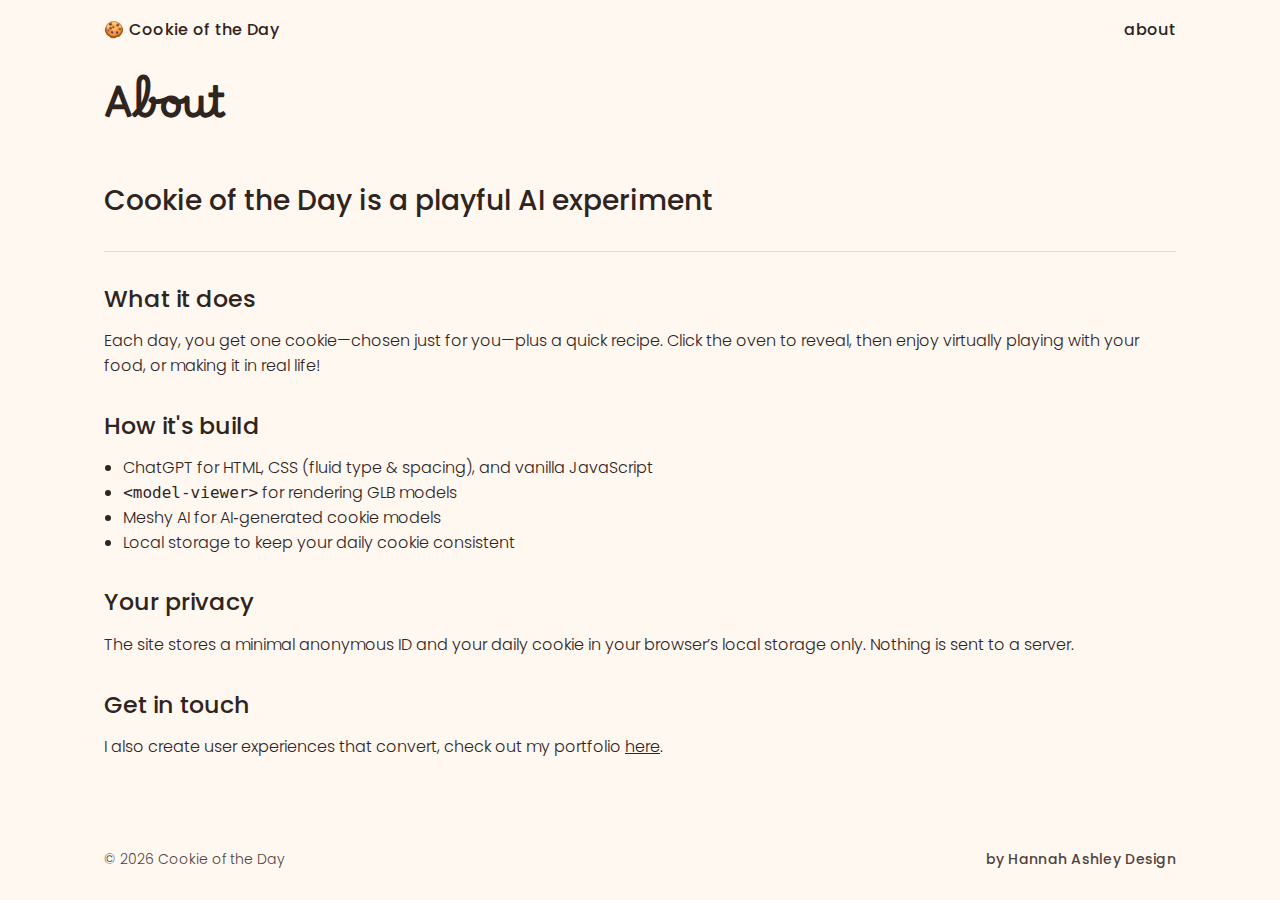
<file: about.html>
<!doctype html>
<html lang="en">
<head>
  <meta charset="utf-8" />
  <meta name="viewport" content="width=device-width, initial-scale=1" />
  <title>About — Cookie of the Day</title>
  <link rel="stylesheet" href="styles.css" />
</head>
<body>
  <header class="container">
    <a href="./">🍪 Cookie of the Day</a>
    <nav><a href="./about.html">about</a></nav>
  </header>

  <main class="container prose" style="padding-block: var(--sp-4);">
      <h1>About</h1>


<h2>Cookie of the Day is a playful AI experiment</h2>
    <hr />

    <section>
      <h3>What it does</h3>
      <p>
        Each day, you get one cookie—chosen just for you—plus a quick recipe. Click the oven to reveal, then enjoy virtually playing with your food, or making it in real life!
      </p>
    </section>

    <section>
      <h3>How it's build</h3>
      <ul>
        <li>ChatGPT for HTML, CSS (fluid type & spacing), and vanilla JavaScript</li>
        <li><code>&lt;model-viewer&gt;</code> for rendering GLB models</li>
        <li>Meshy AI for AI‑generated cookie models</li>
        <li>Local storage to keep your daily cookie consistent</li>
      </ul>
    </section>

    <section>
      <h3>Your privacy</h3>
      <p>
        The site stores a minimal anonymous ID and your daily cookie in your browser’s local storage only.
        Nothing is sent to a server.
      </p>
    </section>

    <section>
      <h3>Get in touch</h3>
      <p>
        I also create user experiences that convert, check out my portfolio <a href="https://hannahashleydesign.com" target=_"blank">here</a>.
    </section>
  </main>

  <footer class="container">
    <span>© <span id="year"></span> Cookie of the Day</span>
    <a href="https://hannahashleydesign.com" target=_"blank">by Hannah Ashley Design</a>
  </footer>

  <script>
    document.getElementById('year').textContent = new Date().getFullYear();
  </script>
</body>
</html>
</file>
<file: styles.css>
@import url('https://fonts.googleapis.com/css2?family=Borel&family=Poppins:wght@300;500&display=swap');

/* =========================
   Root tokens (colors, type, spacing)
   ========================= */
:root{
  /* Colors & layout */
  --bg:#fff8f1; --ink:#2f241e; --card:#fff; --border:#ead9c6;
  --maxw:1200px;

  /* ===== Smaller fluid modular type scale ===== */
  --fs-body:  clamp(0.875rem, 0.80rem + 0.40vw, 1rem);       /* ~14→16px */
  --fs-small: clamp(0.75rem,  0.70rem + 0.30vw, 0.875rem);   /* ~12→14px */

  --fs-h1:    clamp(1.75rem, 1.40rem + 2vw, 2.5rem);         /* ~28→40px */
  --fs-h2:    clamp(1.25rem, 1.10rem + 1vw, 1.75rem);        /* ~20→28px */
  --fs-h3:    clamp(1.125rem, 1.00rem + 0.6vw, 1.5rem);      /* ~18→24px */

  --lh-tight: 1.2;
  --lh-normal: 1.55;
  --lh-comfy: 1.7;

  /* Spacing */
  --sp-1: clamp(12px, 0.6rem + 0.3vw, 16px);
  --sp-2: clamp(16px, 0.9rem + 0.6vw, 24px);
  --sp-3: clamp(24px, 1.1rem + 1.2vw, 36px);
  --sp-4: clamp(32px, 1.2rem + 2vw, 56px);
}

/* =========================
   Base
   ========================= */
html, body { height:100%; }
body{
  margin:0; background:var(--bg); color:var(--ink);
  font-family: 'Poppins', sans-serif;
  font-weight: 300;
  font-size: var(--fs-body);
  line-height: var(--lh-normal);
}
*, *::before, *::after { box-sizing: border-box; }
img, svg { max-width: 100%; height: auto; }

.container{
  box-sizing: border-box;
  max-width: var(--maxw);
  margin: 0 auto;
  padding-left: clamp(20px, 5vw, 80px);
  padding-right: clamp(20px, 5vw, 80px);
}

/* Links */
a{ color: var(--ink); text-decoration: underline; transition: color .2s ease; }
a:hover{ color:#a35b2c; }
header a, footer a{
  text-decoration: none;
  font-weight: 500;
  letter-spacing: .02em;
}
header a:hover, footer a:hover{ color:#a35b2c; }

/* =========================
   Headings
   ========================= */
h1 { font-family:'Borel', cursive; font-size: var(--fs-h1); line-height: var(--lh-tight); margin: 0 0 0.25em; }
h2, h3, h4, h5, h6 { font-family:'Poppins', sans-serif; font-weight:500; line-height: 1.2; margin: 0 0 0.4em; }
h2 { font-size: var(--fs-h2); }
h3 { font-size: var(--fs-h3); }

/* =========================
   Header & Footer
   ========================= */
header, footer { display:flex; justify-content:space-between; align-items:center; gap:12px; }
header.container, footer.container{ padding-block: 18px 6px; }
.home:not(.revealed) header,
.home:not(.revealed) footer { display:none; }

/* =========================
   Gate & Oven
   ========================= */
.gate-wrap{ min-height:100dvh; display:grid; place-items:center; text-align:center; }
.gate{ display:grid; place-items:center; gap:12px; }
.gate-help{ margin:0; opacity:.75; font-size: var(--fs-small); line-height: var(--lh-comfy); }
.oven-btn{ background:transparent; border:none; padding:0; cursor:pointer; }
.oven-3d { position: relative; width: min(340px, 70vw); height: auto; perspective: 900px; }
.oven-svg { width:100%; height:auto; display:block; }
#door3d {
  position: absolute;
  left: calc(68 / 320 * 100%);
  top:  calc(104 / 320 * 100%);
  width:  calc(184 / 320 * 100%);
  height: calc(108 / 320 * 100%);
  transform-origin: center bottom;
  transform: rotateX(0deg);
  transform-style: preserve-3d;
  transition: transform 0.7s cubic-bezier(.22, 1, .36, 1);
  background:#fef3e3; border:3px solid #e2cdb5; border-radius:6px;
  box-shadow: 0 2px 8px rgba(0, 0, 0, .08);
}
#door3d .pane {
  position: absolute;
  left:  calc(16 / 184 * 100%);
  top:   calc(20 / 108 * 100%);
  width: calc(152 / 184 * 100%);
  height: calc(68 / 108 * 100%);
  background:#fff7ea;
  border:1px solid #e8d6c2;
  border-radius:4px;
}
#door3d .handle {
  position: absolute;
  top: calc(6 / 108 * 100%);
  left: 50%;
  transform: translateX(-50%);
  width: calc(40 / 184 * 100%);
  height: calc(8 / 108 * 100%);
  background:#d7b892;
  border-radius:4px;
}
.gate-open #door3d { transform: rotateX(-92deg); }
#oven-body{ fill:#fff; stroke:var(--border); stroke-width:2; }
#oven-window{ fill:#fdf7ef; stroke:#e9d7c3; }
#oven-knob1,#oven-knob2{ fill:#e6c39c; }
#oven-base{ fill:#e9d7c3; }

/* =========================
   Revealed View
   ========================= */
.home.revealed .gate-wrap { display:none; }
.stage-wrap{ display:none; }
.revealed .stage-wrap{ display:block; }
.page-head.container{ margin-block: 12px 40px; text-align:center; }
.page-head h1{ margin-bottom: 0.25em; }
.page-head .sub{ margin:0; opacity:.85; font-size: var(--fs-small); line-height: var(--lh-comfy); }

.stage.container{ display:grid; gap: 18px; align-items: start; animation: fadeIn .35s ease both; }
@keyframes fadeIn { from { opacity:0; transform:translateY(6px) } to { opacity:1; transform:none } }
@media (min-width: 860px){ .stage.container{ grid-template-columns: 1fr 1fr; } }

.cookie-col{ display:grid; justify-items:center; }
.cookie-box{ width:100%; max-width:560px; aspect-ratio:1/1; position:relative; }
model-viewer{ width:100%; height:100%; background: radial-gradient(circle at center, rgba(0,0,0,.05) 0%, transparent 70%) !important; --poster-color:transparent; border-radius:50%; }

.recipe{
  width:100%;
  background:var(--card); border:1px solid var(--border);
  border-radius:16px; box-shadow:0 6px 18px rgba(80,50,30,.06); padding:32px 28px;
}
.recipe h2{ margin:0 0 0.5em; font-family:'Poppins', sans-serif; font-weight:500; font-size: var(--fs-h2); }
.recipe .subhead{
  margin:1rem 0 0.4rem; font-weight:500; font-size: var(--fs-small);
  line-height: var(--lh-normal); letter-spacing: .2px;
}
.recipe ul, .recipe ol{ margin:0; padding-left: 1.2em; }
.recipe li{ margin:0.4rem 0; }

/* =========================
   Prose Pages
   ========================= */
.prose > * + * { margin-top: var(--sp-3); }
.prose h1 { margin-bottom: 0.3em; line-height: 1.15; font-family:'Borel', cursive; }
.prose h2, .prose h3 { margin-bottom: 0.3em; line-height: 1.2; font-family:'Poppins', sans-serif; font-weight:500; }
.prose h2 { margin-top: var(--sp-4); }
.prose h3 { margin-top: var(--sp-3); }
.prose ul, .prose ol { padding-left: 1.2em; }
.prose hr { margin: var(--sp-3) 0; border: 0; border-top: 1px solid var(--border); }
.prose .lead { font-size: var(--fs-h3); line-height: var(--lh-comfy); }

footer.container{ margin-top: 10px; opacity:.85; font-size: var(--fs-small); line-height: var(--lh-normal); }
</file>
